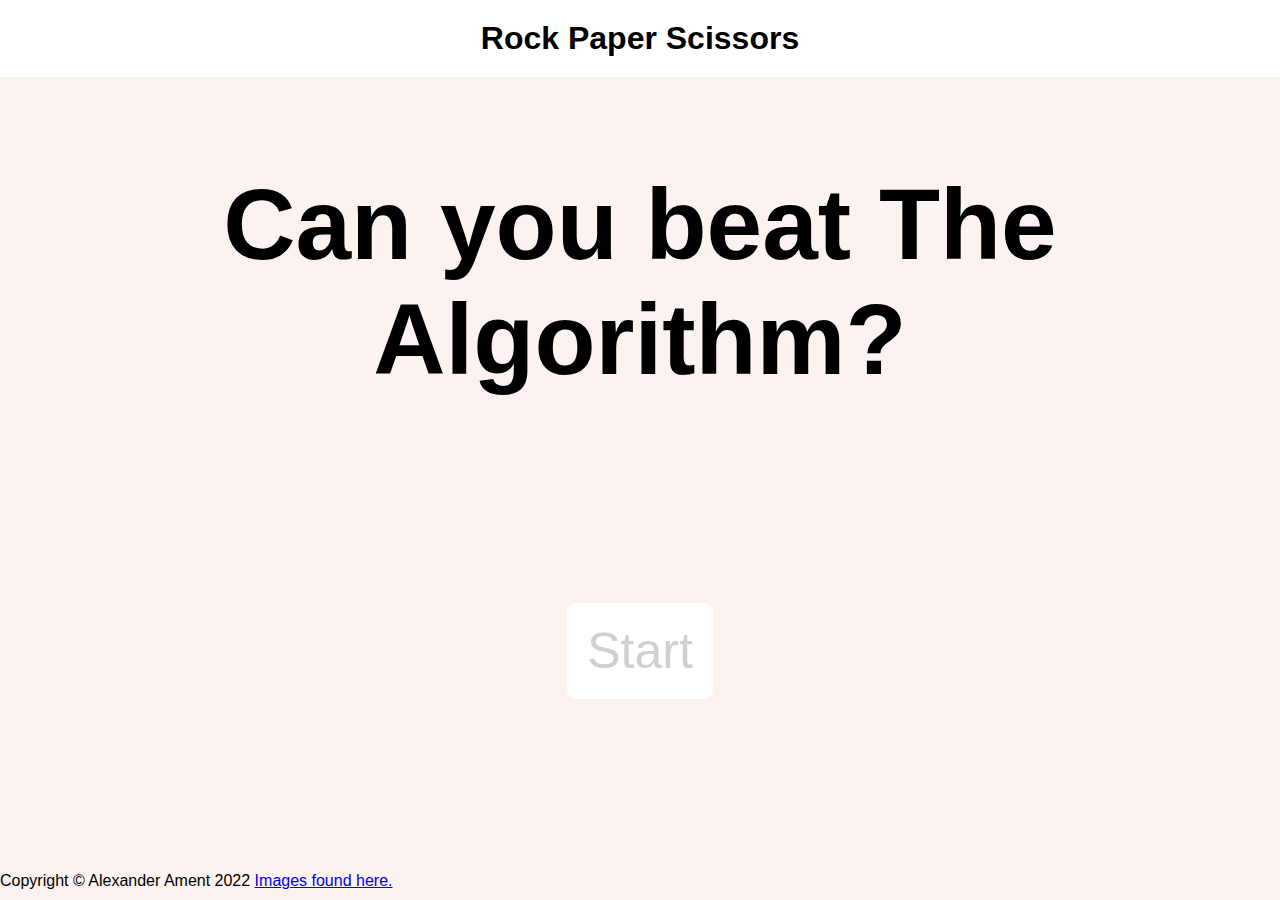
<file: Time Stress/index.html>
<!DOCTYPE html>
<html lang="en" dir="ltr">
  <head>
    <meta charset="utf-8">
    <link rel='stylesheet' href='styles.css'>
    <title></title>
  </head>
  <body>
    <header> <!--This is the name-->
      <h1>Rock Paper Scissors</h1>
    </header>
    <h1 id="ready-message">Can you beat The Algorithm?</h1>
    <a id="start-button" href="game.html" style="text-decoration:none">Start</a>
    <footer id='index-footer'>Copyright &copy; Alexander Ament 2022 <a href="https://www.vecteezy.com/free-vector/rock-paper-scissors">Images found here.</a></footer>
    <script src='main.js' charset='utf-8'></script>
  </body>
</html>
</file>
<file: Time Stress/styles.css>
/*This is some universal stuff*/
* {
  margin:0;
  padding:0;
  box-sizing: border-box;
  font-family: sans-serif;
  text-align: center;
}
header {
  background-color: white;
  padding: 20px;
}
header > h1 {
  color: Black;
}
body {
  background-color: #fcf2f0;
}
/*This is for the form*/
#name-form {
  font-size: 20px;
  position: absolute;
  bottom: 20vh;
  width: 10vw;
  left: 45vw;
}
#submit-button {
  background-color: #ff6961;
  border: 2px solid black;
  Font-size: 20px;
  padding: 5px;
  border-radius: 5px;
  width: 15vw;
  left: 42.5vw;
  position: absolute;
  bottom: 10vh;
}
/*This is for the trophyroom */
#percent-score {
  position: absolute;
  font-size: 40px;
  left: 25vw;
  width: 50vw;
  bottom: 50vh;
}
#number-missed {
  position: absolute;
  font-size: 40px;
  left: 25vw;
  width: 50vw;
  bottom: 35vh;
}

/*This is index.html*/
.hidden {
  opacity: 0;
}
.away {
  opacity: 0;
  position: fixed;
  left: 150vw;
}
.flash-message {
  width: 15vw;
  height: 15vw;
  margin-left: 42.5vw;
  margin-top: 30vh;
}
#ready-message {
  font-size: 100px;
  margin-top: 10vh;
  margin-bottom: 25vh;
}
#start-button {
  color: #d0d0d0;
  font-size: 50px;
  border: 10px solid white;
  border-radius: 10px;
  background-color: white;
  padding: 10px;
}
#start-button:hover {
  background-color: #d0d0d0;
  color: white;
  border-color: #d0d0d0;
}
#index-footer {
  position: absolute;
  bottom: 10px;
}
/*This is game.html*/
#secret-message {
  position: fixed;
  font-size: 200px;
  z-index: 1;
}
.scoreboard {
  border: 3px solid black;
  border-radius: 4px;
  font-family: sans-serif;
  font-size: 40px;
  margin: 20px auto;
  padding: 18px 20px;
  position: relative;
  text-align: center;
  width: 200px;
}
.badge {
  background-color: #e2584d;
  font-family: sans-serif;
  font-size: 14px;
  padding: 2px 10px;
}
#user-label {
  border: 3px solid black;
  border-radius: 3px;
  position: absolute;
    top: 30px;
    left: -25px;
}
#computer-label {
  border: 3px solid black;
  border-radius: 3px;
  position: absolute;
    top: 30px;
    right: -25px;
}
.result {
  font-family: sans-serif;
  font-size: 40px;
  font-weight: bold;
  text-align: center;
}
.choices {
  text-align: center;
  position: relative;
  bottom: 50px;
}
.choice {
  display: inline-block;
  transform: scale(.5);
  transition: all .5s ease;
}
.choice:hover {
  cursor:pointer;
  transform: scale(.55);
}
#action-message {
  font-family: sans-serif;
  text-align: center;
  font-size: 40px;
  font-weight: bold;
  position: relative;
  bottom: 100px;
}
.green-glow {
  background-color: #90EE90;
}
.orange-glow {
  background-color: orange;
  z-index: 1;
}
footer {
  text-align: center;
  font-family: sans-serif;
}
</file>
